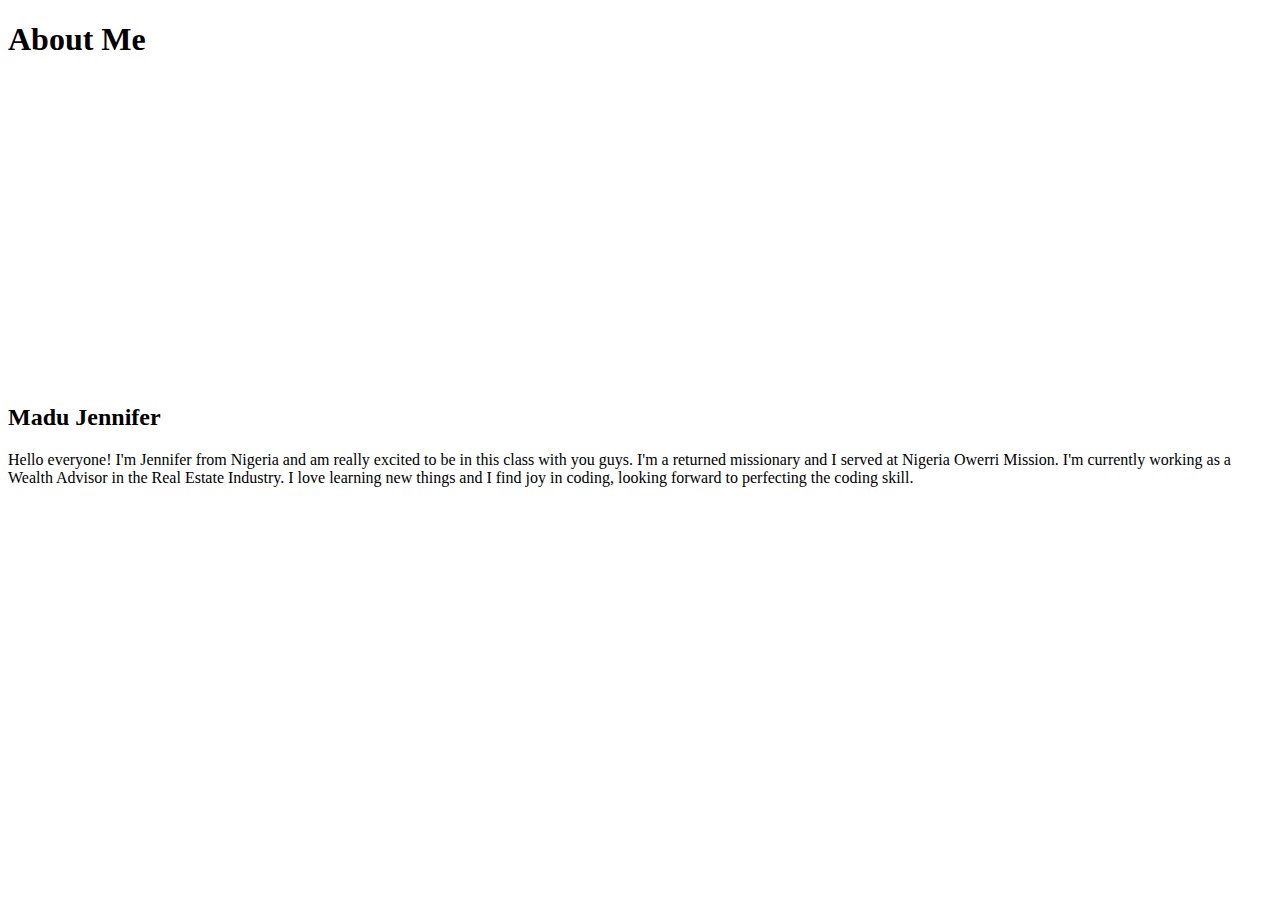
<file: aboutme/index.html>
<!DOCTYPE html>
<html lang="en">
<head>
    <title>Home page</title>
</head>
<body>
    <h1>About Me</h1>
    <img scr="images/me1.jpg" height="300px">
    <h2>Madu Jennifer</h2>
    <p>
        Hello everyone! I'm Jennifer from Nigeria and am really excited to be in this class with you guys.
         I'm a returned missionary and I served at Nigeria Owerri Mission. I'm currently working as a Wealth Advisor 
         in the Real Estate Industry. I love learning new things and I find joy in coding, looking forward to 
         perfecting the coding skill. </p>
    
</body>
</html>
</file>
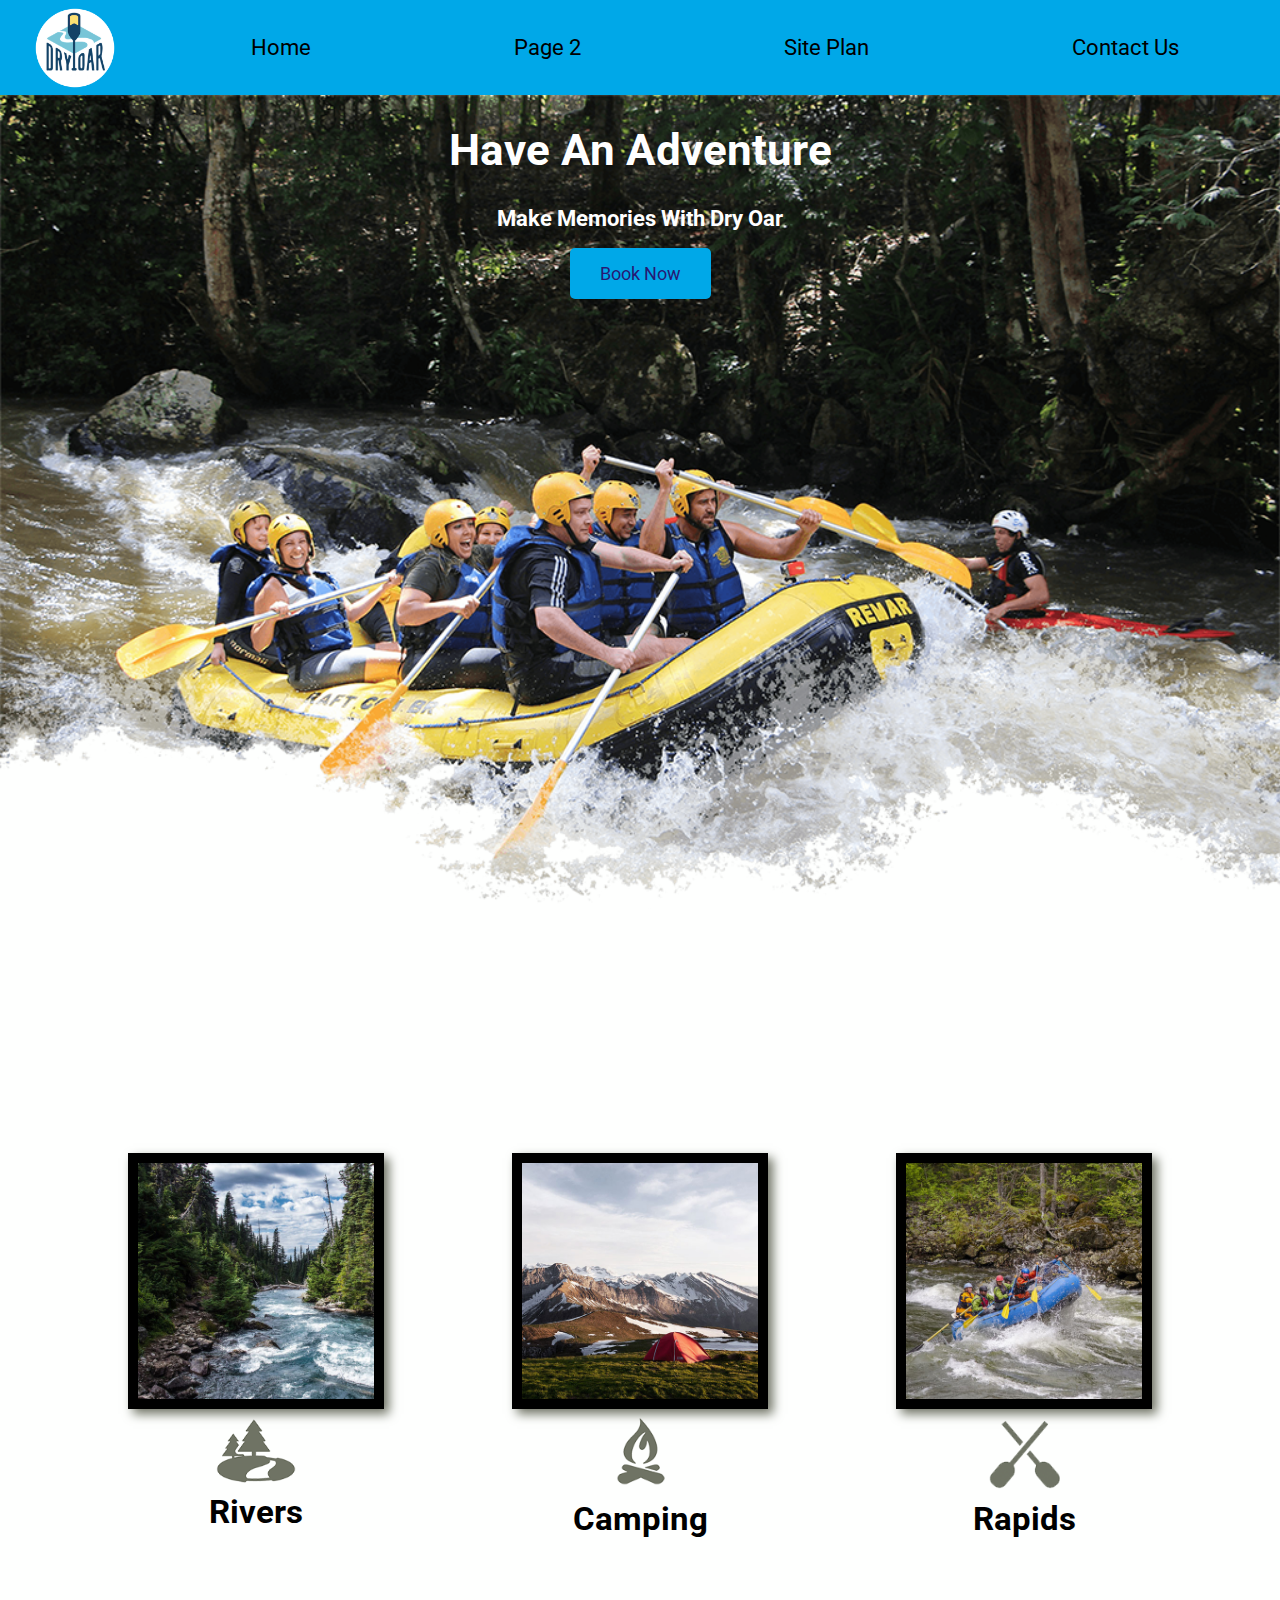
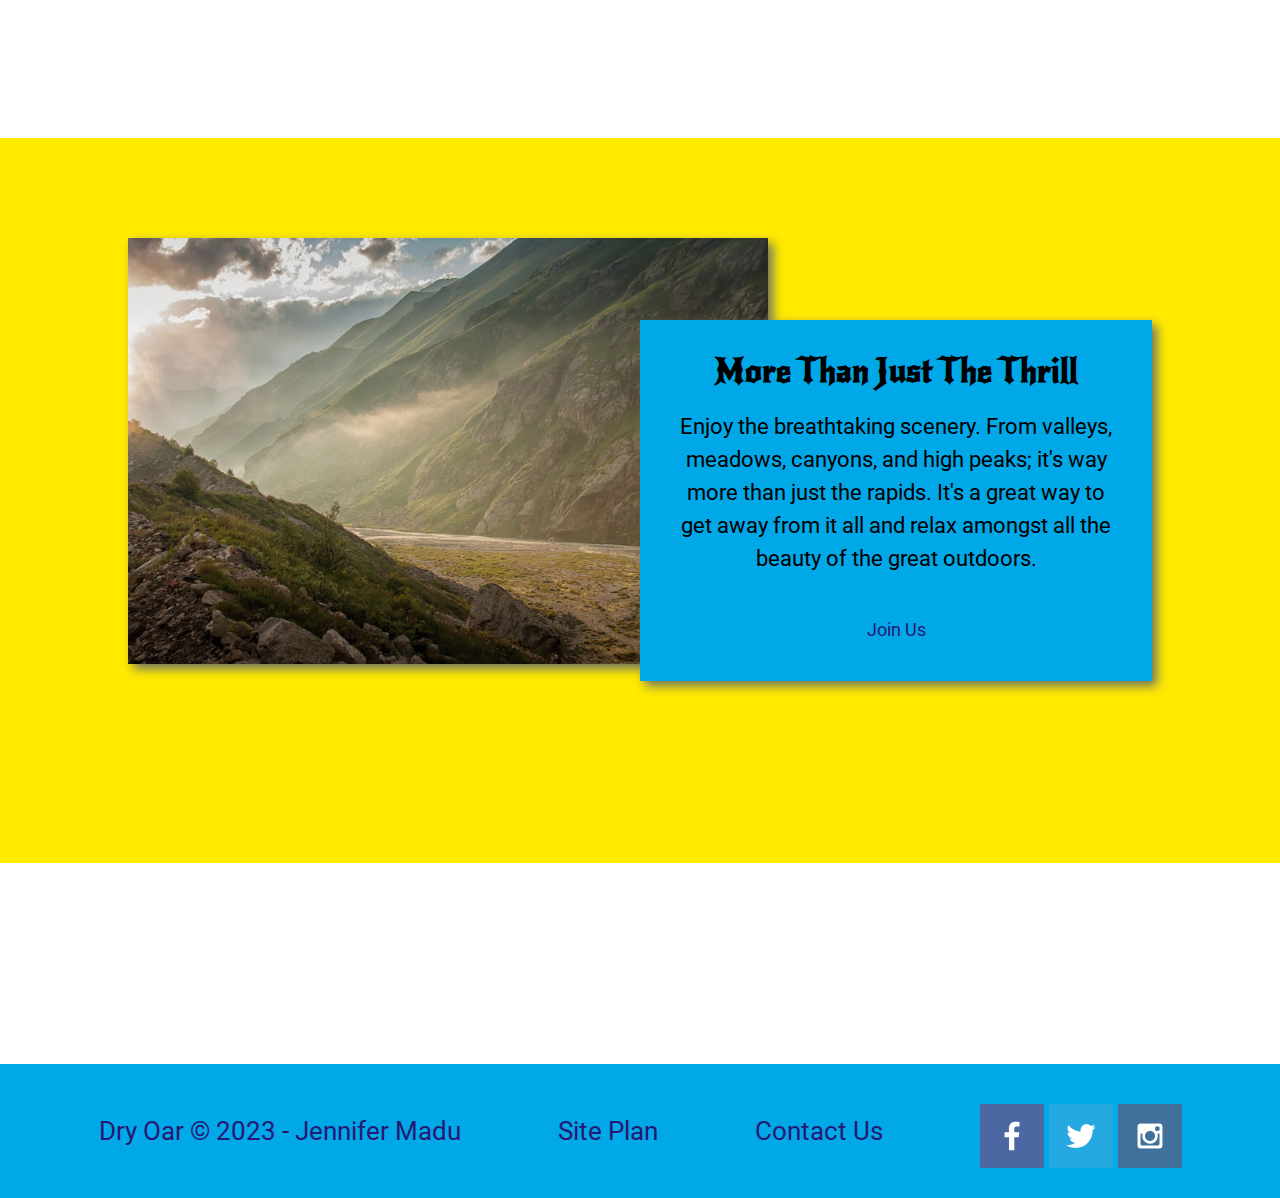
<file: wwr/index.html>
<!DOCTYPE html>
<html lang="en">
<head>
    <meta charset="UTF-8">
    <meta name="viewport" content="width=device-width, initial-scale=1.0">
    <link rel="stylesheet" href="styles/style.css">
    <title>Whitewater Rafting Vacations| Dry Oar Boating| Home</title>
</head>


<body>
    <div id="content">

    <header>
        <a id="logo_link" href="index.html">
            <img class="logo" src="images/logo.png" alt="Dry Oar Logo">
        </a>
        <nav>
            <a href="index.html">Home</a>
            <a href="#">Page 2</a>
            <a href="site-plan-rafting.html">Site Plan</a>
            <a href="contactus.html">Contact Us</a>
        </nav>
    </header>
    <div id="hero">
        <div id="hero-box">
            <img id="hero-img" src="images/hero.png" alt="People enjoying White water rafting">
        </div>
        <section id="hero-msg">
            <h1 class="home-tittle">Have An Adventure</h1>
            <h4>Make Memories With Dry Oar </h4>
            <div class='button-box'>
                <a class='book' href="contactus.html">Book Now</a>
            </div>
        </section>
    </div>

    <main class="home-grid">
        <section class="rivers-card">
            <img class="card-img" src="images/rivers.jpg" alt="river in forest">
            <img class="icon" src="images/river_icon.png" alt="river icon">
            <h2>Rivers</h2>
        </section>
        <section class="camping-card">
            <img class="card-img" src="images/camping.jpg" alt="tent in mountains">
            <img class="icon" src="images/fire_icon.png" alt="fire icon">
            <h2>Camping</h2>
        </section>
        <section class="rapids-card">
            <img class="card-img" src="images/rapids.jpg" alt="rafting boat">
            <img class="icon" src="images/oars.png" alt="oars icon">
            <h2>Rapids</h2>
        </section>
        <div id="background"></div>
        <img class="mountains" src="images/mountains.jpg" alt="Misty mountains">
        <section class="msg">
            <h2>More Than Just The Thrill</h2>
            <p>Enjoy the breathtaking scenery. From valleys, meadows, canyons, and high peaks; it's way more than just the rapids. It's a great way to get away from it all and relax amongst all the beauty of the great outdoors. </p>
            <a class='join' href="rivers.html">Join Us</a>
        </section>
    </main>

    <footer>
        <p>Dry Oar &copy; 2023 - Jennifer Madu</p>
        <p><a href="site-plan-rafting.html">Site Plan</a></p>
        <p><a href="contactus.html">Contact Us</a></p>
        <div class="social">
            <a href="https://facebook.com" target="_blank">
                <img src="images/facebook.png" alt="fb icon">
            </a>
            <a href="https://twitter.com" target="_blank">
                <img src="images/twitter.png" alt="twitter icon">
            </a>
            <a href="https://instagrm.com" target="_blank">
                <img src="images/instagram.png" alt="instagram icon">
            </a>
        </div>
    </footer>
    </div>
</body>
</html>
</file>
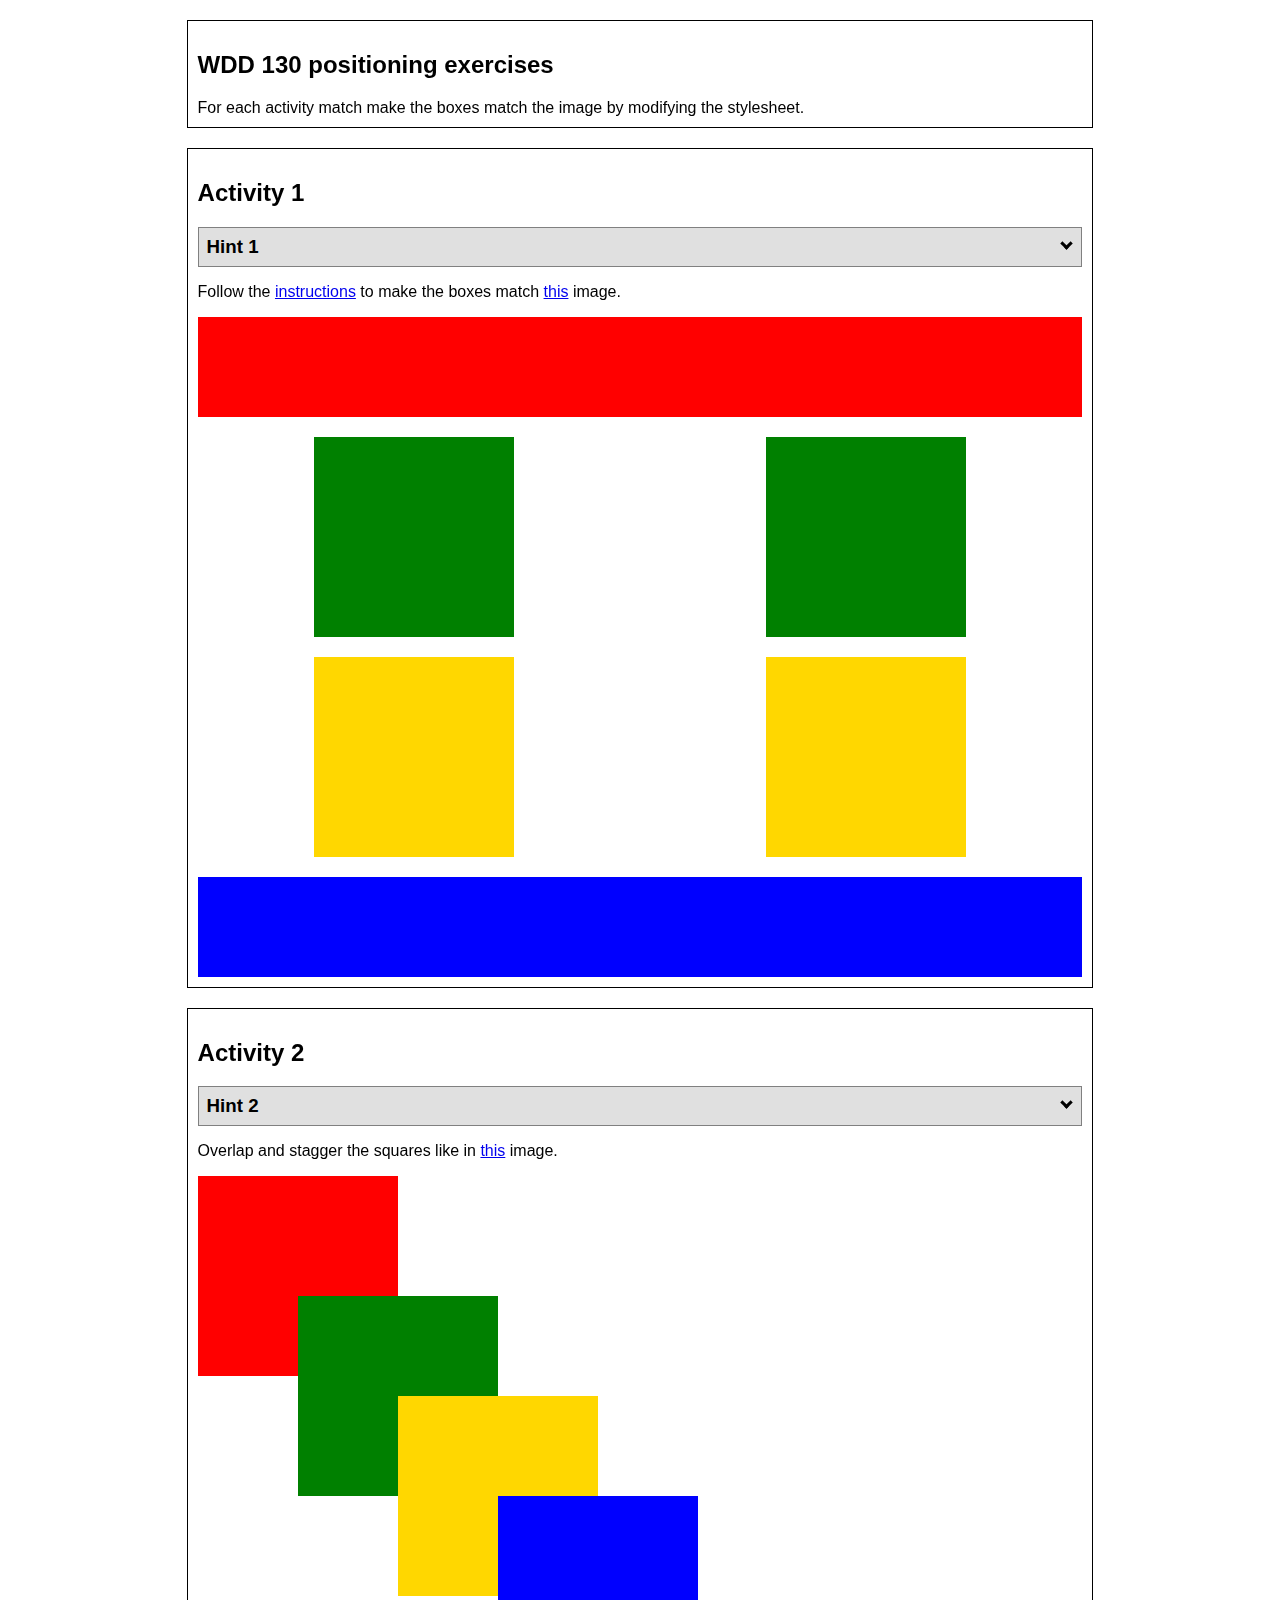
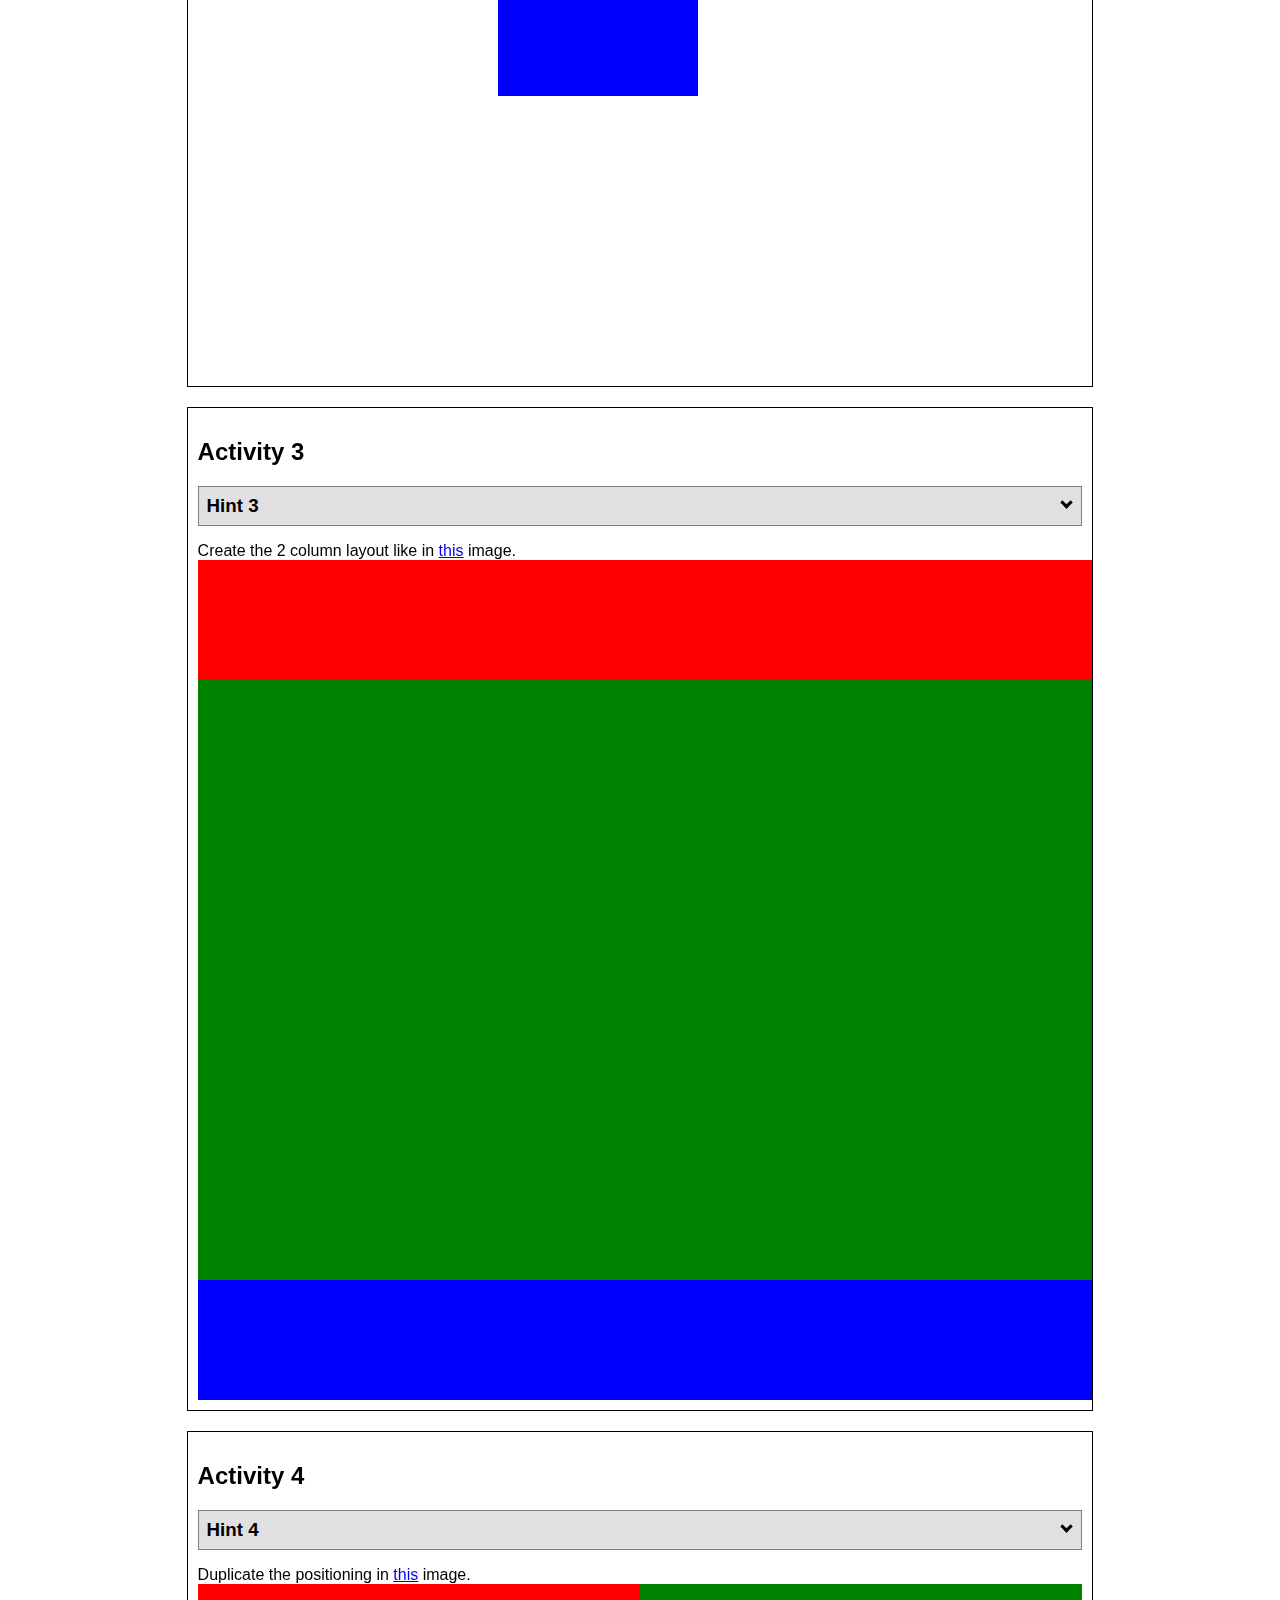
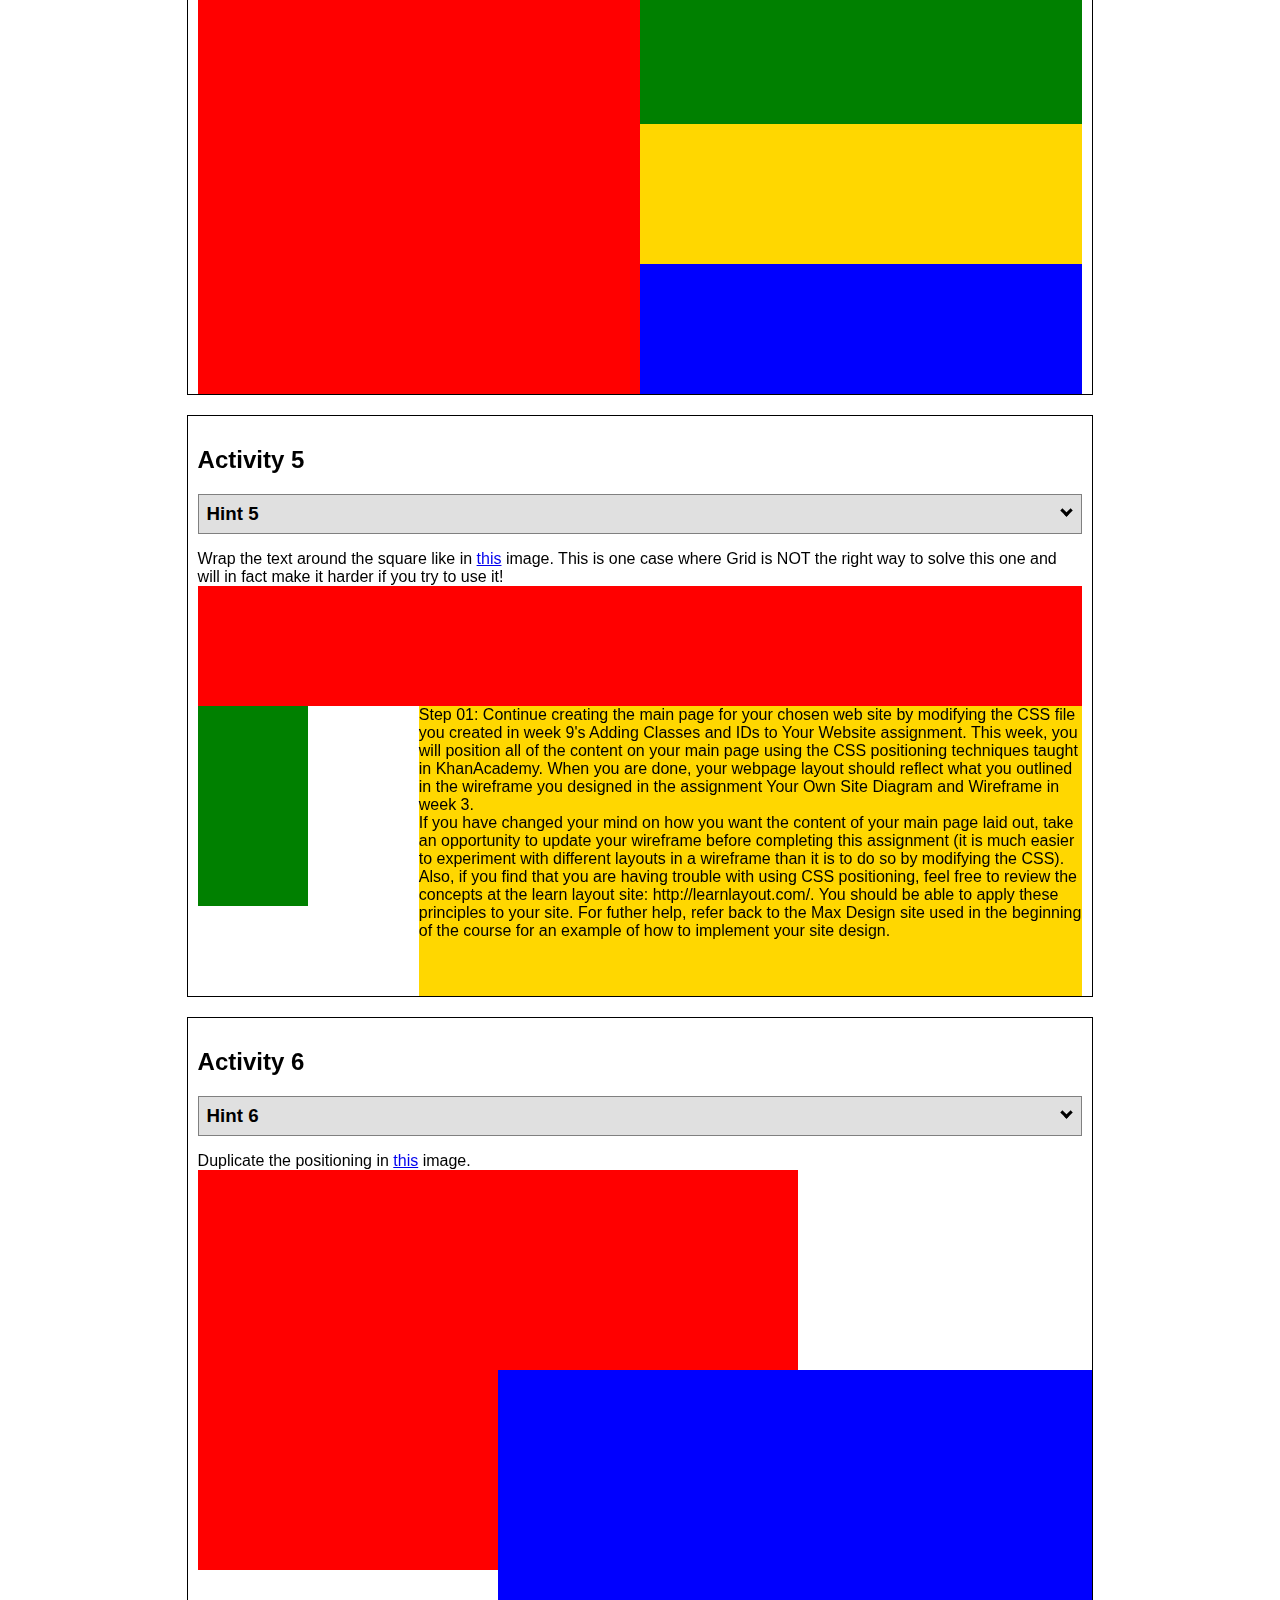
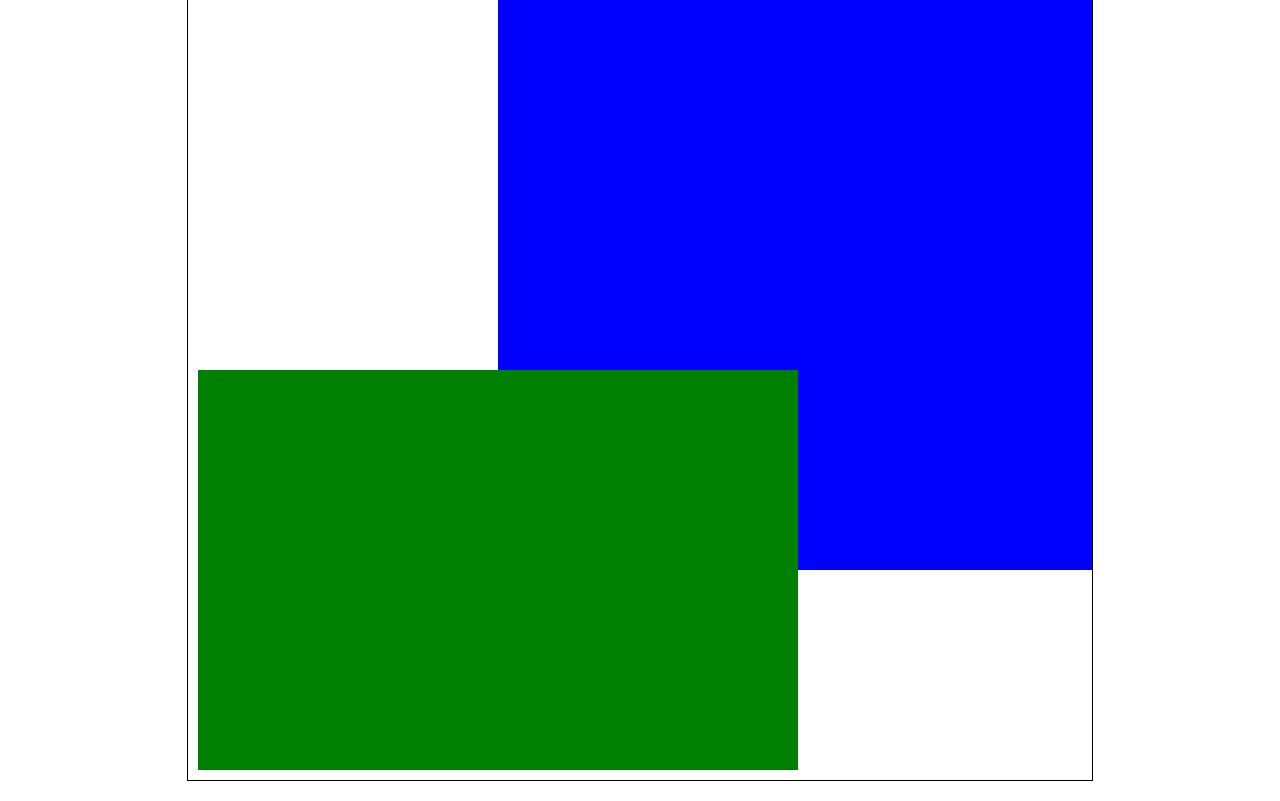
<file: positioning.html>
<!DOCTYPE html>
<html lang="en">
  <head>
    <!-- HTML - Name: positioning.html -->
    <title>Positioning Activity</title>
    <link rel="stylesheet" type="text/css" href="positionstyles.css" />
  </head>
  <body>
    <div class="activity">
      <h2>WDD 130 positioning exercises</h2>
      For each activity match make the boxes match the image by modifying the stylesheet.</div>
    <div class="activity">
      <h2>Activity 1</h2>
      <section class="hint"><input type="checkbox" ><i></i> <h3>Hint 1</h3><div><p>Check out the <a href="https://byui-wdd.github.io/wdd130/activities/w06-css-positioning.html" target="_blank">activity instructions</a> in Ilearn!</p></div></section>
      <p>Follow the <a href="https://byui-wdd.github.io/wdd130/activities/w06-css-positioning.html" target="_blank">instructions</a> to make the boxes match  <a href="https://byui-wdd.github.io/wdd130/images/example1.png" target="_blank">this</a> image.</p>
      <div class="content1" >
        <div class="red1" ></div>
        <div class="green1" ></div>
        <div class="green1" ></div>
        <div class="yellow1"></div>
        <div class="yellow1"></div>
        <div class="blue1"></div>
      </div>
    </div>
    <div class="activity">
      <h2>Activity 2</h2>
      <section class="hint"><input type="checkbox" > <h3>Hint 2</h3><i></i><div>
      <ul>
      <li>grid-template-columns: 50px 50px 50px 50px 50px </li></ul></div></section>
      <p>Overlap and stagger the squares like in <a href="https://byui-wdd.github.io/wdd130/images/example2.png" target="_blank">this</a> image.</p>
      <div class="content2" >
        <div class="red2" ></div>
        <div class="green2" ></div>
        <div class="yellow2"></div>
        <div class="blue2"></div>
      </div>
    </div>
    <div class="activity">
      <h2>Activity 3</h2>
      <section class="hint"><input type="checkbox" > <h3>Hint 3</h3><i></i><div><p>This one is going to be best solved with CSS Grid. Remember to make the boxes the right width first...then start moving them around. </p><h4>Properties used:</h4><ul><li>display:grid;</li><li>grid-template-columns:</li><li>grid-column-gap:</li>
        <li>grid-column:</li>  </ul></div></section>
      Create the 2 column layout like in <a href="https://byui-wdd.github.io/wdd130/images/example3.png" target="_blank">this</a>  image.
      <div class="content3" >
        <div class="red3" ></div>
        <div class="green3" ></div>
        <div class="yellow3"></div>
        <div class="blue3"></div>
      </div>
    </div>
    <div class="activity">
      <h2>Activity 4</h2>
      <section class="hint"><input type="checkbox" > <h3>Hint 4</h3><i></i><div><p>For the others we have been primarily concerned with width. For this one you will need to adjust height as well. </p><h4>Properties used:</h4><ul><li>display:grid;</li><li>grid-template-columns:</li><li>grid-row:</li></ul></div></section>
      Duplicate the positioning in <a href="https://byui-wdd.github.io/wdd130/images/example4.png" target="_blank">this</a> image. 
      <div class="content4" >
        <div class="red4" ></div>
        <div class="green4" ></div>
        <div class="yellow4"></div>
        <div class="blue4"></div>
      </div>
    </div>

    <div class="activity">
      <h2>Activity 5</h2>
      <section class="hint"><input type="checkbox" > <h3>Hint 5</h3><i></i><div><p>Grid is <strong>not</strong> the right way to do this.  In fact there is only one way to really do that...and that is with float. Remember that we float the thing we want the text to wrap around.  Also remember to start by making all the shapes the right size and shape.</p><h4>Properties used:</h4><ul><li>float: left;</li></ul></div></section>
      Wrap the text around the square like in <a href="https://byui-wdd.github.io/wdd130/images/example5.png" target="_blank">this</a> image. This is one case where Grid is NOT the right way to solve this one and will in fact make it harder if you try to use it!
      <div class="content5" >
        <div class="red5" ></div>
        <div class="green5" ></div>
        <div class="yellow5">Step 01: Continue creating the main page for your chosen web site by modifying the CSS file you created in week 9's Adding Classes and IDs to Your Website assignment. This week, you will position all of the content on your main page using the CSS positioning techniques taught in KhanAcademy. When you are done, your webpage layout should reflect what you outlined in the wireframe you designed in the assignment Your Own Site Diagram and Wireframe in week 3. <br />
          If you have changed your mind on how you want the content of your main page laid out, take an opportunity to update your wireframe before completing this assignment (it is much easier to experiment with different layouts in a wireframe than it is to do so by modifying the CSS). Also, if you find that you are having trouble with using CSS positioning, feel free to review the concepts at the learn layout site: http://learnlayout.com/. You should be able to apply these principles to your site. For futher help, refer back to the Max Design site used in the beginning of the course for an example of how to implement your site design.</div>
        <div class="blue5"></div>
      </div>
    </div>
    <div class="activity">
      <h2>Activity 6</h2>
      <section class="hint"><input type="checkbox" > <h3>Hint 6</h3><i></i><div><p>This one is all about visualizing the grid behind the layout. If you are having a hard time doing that first: all the sizes are even multiples of 100, and second here is another example with the lines drawn: <a href="https://byui-wdd.github.io/wdd130/images/example6-hint.png" target="_blank">example 6 with lines</a>. For this one you will find it easiest if you use px for the column width. You can also use <kbd>z-index</kbd> to control the element layering.    </p><h4>Properties used:</h4><ul><li>display:grid;</li><li>grid-template-columns:</li><li>grid-column:</li><li>grid-row:</li><li><a href="https://www.w3schools.com/cssref/pr_pos_z-index.asp" target="_blank">z-index:</a></li></ul></div></section>
      Duplicate the positioning in <a href="https://byui-wdd.github.io/wdd130/images/example6.png" target="_blank">this</a> image.
      <div class="content6" >
        <div class="red6" ></div>
        <div class="green6" ></div>
        <div class="yellow6"></div>
        <div class="blue6"></div>
      </div>
    </div>
  </body>
</html>
</file>
<file: wwr/styles/style.css>
@import url('https://fonts.googleapis.com/css2?family=New+Rocker&family=Roboto&display=swap');

#content {
    max-width: 1600px;
    margin: 0 auto;
}

nav a {
    text-align: center;
    color: black;
    text-decoration: none;
    padding: 35px;
}

#hero {
    display: grid;
    grid-template-columns: 1fr 3fr 1fr;
}

#hero-box {
    grid-column: 1/4;
    grid-row: 1/3;
}

#hero-msg {
    grid-column: 2/3;
    grid-row: 1/2;
}

#hero-msg h1, #hero-msg h4 {
    text-align: center;
    color: white;
}
#hero-img {
    width: 100%;
}

.button-box {
    text-align: center;
}

main section {
    text-align: center;
}

main section img {
    box-sizing: border-box;
}

#background {
    height: 725px;
    background-color:#ffea00;
    grid-column: 1/11;
    grid-row: 4/9;
}

body {
    background-color: #fefffe;
    font-family: Roboto, Helvetica, sans-serif;
    font-size: 22px;
    margin: 0;
    padding: 0;

}

header { 
    display: grid;
    grid-template-columns: 150px auto;
    background-color: #00a8e8;
}

nav {
    display: flex;
    justify-content: space-around;
}

nav a:hover {
    background-color: #271873 ;
    color: #fefffe;
}

.book, .join {
    background-color: #00a8e8;
    color: #271873;
    text-decoration: none;
    font-size: 18px;
    padding: 15px 30px;
    margin: 50px;
    border-radius: 5px;
}
.book:hover, .join:hover {
    background-color: #00a8e8;
    color: #fefffe;
}
.msg {
    background-color: #00a8e8;
    line-height: 1.5em;
    padding: 35px;
    grid-column: 6/10;
    grid-row: 6/7;
    box-shadow: 5px 5px 10px #6f7364;
}
footer {
    display: flex;
    justify-content: space-around;
    align-items: center;
    padding: 25px 50px;
    margin-top: 200px;
    background-color: #00a8e8;
    color: #271873
    
}

footer .social img {
    padding-top: 15px;
}
footer p {
    font-size: 1.2em;
}

footer a {
    color: #271873;
    text-decoration: none;
}

footer p a:hover {
    text-decoration: underline;
}

footer a:hover {
    color: #fefffe;
}

.home-title {
    color: #fefffe;
    font-family: 'New Rocker', 'Bradley Hand', sans-serif;
    font-size: 2em;
    margin-top: 10px;
}

h2 {
    margin: 0;
}

h4 {
    color: black;
}
.msg h2 {
    color: black;
    font-family: 'New Rocker', 'Bradley Hand', sans-serif;
}
.msg p {
    color: black;
    padding-bottom: 15px;
   
   
}
.logo {
    width: 80px;
}
.icon {
    width: 80px;
}

#logo_link {
    padding-top: 5px;
    justify-self: center;
    align-self: center;
}

.rivers-card, .camping-card, .rapids-card {
    margin: 200px 0;
}

.card-img {
    border: 10px solid black;
    transition: transform .5s;
    box-shadow: 5px 5px 10px #6f7364;
}
.card-img:hover {
    opacity: .6;
    transform: scale(1.1);
}

.mountains {
    margin-top: 100px;
    margin-bottom: 200px;
    grid-column: 2/7;
    grid-row: 5/8;
    box-shadow: 5px 5px 10px #6f7364;
}

.home-grid {
    display: grid;
    grid-template-columns: 1fr 1fr 1fr 1fr 1fr 1fr 1fr 1fr 1fr 1fr;

}

.card-img, .mountains {
    width: 100%;
}

.rapids-card {
    grid-column: 8/10;
    grid-row: 2/3;
}
.camping-card {
    grid-column: 5/7;
    grid-row: 2/3;
}
.rivers-card {
    grid-column: 2/4;
    grid-row: 2/3;
}

@media screen and (max-width: 900px) {
    #hero, .home-grid {
        display: block;
        height: auto;
    }
    nav, footer {
        flex-direction: column;
    }
    nav a {
        display: block;
        padding: 15px;
    }
    #hero {
        margin-top: 0;
    }
    #hero-msg {
        margin-top: 0;
    }
    #hero-msg h4 {
        display: none;
    }
    #hero-msg h1 {
        color: #6f7364;
    }
    .home-title {
        font-size: 25px;
    }
    .rivers-card, .camping-card, .rapids-card { 
        margin: 50px auto;
        width: 60%;
    }
    #background {
        display: none;
    }
    .mountains, .msg {
        width: 80%;
        display: block;
        margin: 0 auto;
    }
    footer {
        margin-top: 25px;
    }
}
</file>
<file: positionstyles.css>
/* CSS - Name: "positionstyles.css" */
/* Activity 1 styles */


.content1 {
    /* This is the parent of the activity 1 boxes. */
    display: grid;
    grid-template-columns: 1fr 1fr;
    justify-items: center;
    gap: 20px;
 }

  .red1 { 
    width: 100%; 
    height: 100px; 
    background-color: red; 
    grid-column: 1/3;
  
  } 
  .green1 {
    width: 200px; 
    height: 200px; 
    background-color: green; 
  
  } 
  .yellow1 {
    width: 200px; 
    height: 200px; 
    background-color: gold; 
  } 
  .blue1 {
    width: 100%; 
    height: 100px; 
    background-color: blue; 
    grid-column: 1/3;
  } 
  /* Activity 2 styles */ 
  .content2 {
    /* This is the parent of the activity 2 boxes. */
    display: grid;
  }

  .red2 {
    width: 200px; 
    height: 200px; 
    background-color: red; 
  } 
  .green2 { 
    width: 200px; 
    height: 200px; 
    background-color: green; 
    position: relative;
    top: -80px;
    left: 100px;
  } 

  .yellow2 {
    width: 200px; 
    height: 200px; 
    background-color: gold; 
    position: relative;
    top: -180px;
    left: 200px;
  } 

  .blue2 {
    width: 200px; 
    height: 200px; 
    background-color: blue;
    position: relative;
    top: -280px;
    left: 300px; 
  } 

  /* Activity 3 styles */ 
  .content3 {
    /* This is the parent of the activity 3 boxes. */
    display: grid;
    grid-template-columns: 1fr;

  }
  .red3 {
    width: 100%; 
    height: 120px; 
    background-color: red; 
    grid-column: 1/3;
  } 
  .green3 {
    width: 1300px; 
    height: 600px; 
    background-color: green;
  } 
  .yellow3 {
    width: 1300px; 
    height: 600px; 
    background-color: gold; 
  } 
  .blue3 {
    width: 100%;
    height: 120px; 
    background-color: blue; 
    grid-column: 1/3;
  } 
  /* Activity 4 styles */ 
  .content4 {
    /* This is the parent of the activity 4 boxes. */
    display: grid;
    grid-template-columns: 1fr 1fr;
    height: 400px;
  }
  .red4 {
    width: 100%; 
    height: 100%; 
    background-color: red; 
    grid-column: 1/2;
    grid-row: 1/5;
  } 
  .green4 {
    width: 100%; 
    height: 140px; 
    background-color: green;
    grid-column: 2/3;
    
  } 
  .yellow4 {
    width: 100%; 
    height: 140px; 
    background-color: gold; 
    grid-row: 2/4;
    grid-column: 2/3;

  } 
  .blue4 {
    width: 100%; 
    height: 140px; 
    background-color: blue; 
    grid-row: 4/5;
    grid-column: 2/3;
  } 
  /* Activity 5 styles */ 
  .content5 {
    /* This is the parent of the activity 5 boxes. */
    height: 400px;
    display: grid;
    grid-template-columns: 1fr 2fr 1fr;
    grid-template-rows: 120px 150px 150px 120px;
  }
  .red5 { 
    width: 100%; 
    height: 120px; 
    background-color: red; 
    grid-column: 1/4
  } 

  .green5 { 
    width: 50%; 
    height: 200px; 
    background-color: green; 
  
  } 
  .yellow5 {
    width: 100%; 
    height: 300px; 
    background-color: gold; 
    grid-column: 2/4;
    grid-row: 2/4;
  
  } 
  .blue5 {
    width: 100%; 
    height: 120px; 
    background-color: blue;
    grid-column: 1/4; 
  } 
  /* Activity 6 styles */ 
  .content6 {
    /* This is the parent of the activity 6 boxes. */
    display: grid;
    grid-template-columns: 1fr 1fr 1fr 1fr 1fr 1fr;
  }

  .red6 {
    width: 600px; 
    height: 400px; 
    background-color: red; 
    grid-column: 1/5;
    grid-row: 1/3;
    z-index: -1;
    
  } 
  .green6 {
    width: 600px; 
    height:400px; 
    background-color: green;
    grid-column: 1/3;
    grid-row: 5/7;
  }

  .yellow6 {
    width: 600px; 
    height:700px; 
    background-color: gold; 
    grid-column: 5/7;
    grid-row: 3/7;
  } 

  .blue6 {
    width: 1200px; 
    height: 800px; 
    background-color: blue; 
    grid-column: 2/6;
    grid-row: 2/6;
    z-index: -1;
  } 
  
  
  /* Do not make any changes below here */
  .activity {
    width: 70%; 
    margin: 20px auto; 
    font-family: Arial, sans-serif; 
    border: 1px solid black; 
    padding: 10px; 
    clear:both; 
    overflow: auto;
  } 
  
  .hint {
    border: 1px solid grey;
    background: #e0e0e0;
    padding: .5em;
    position: relative;
    margin: 1em 0;
  }
  .hint h3 {
    margin: 0;
  }
  .hint:hover {
    background: #d0d0d0;
  }
  .hint > div {
    display: none;
  }
  
  .hint input[type=checkbox] {
    position: absolute;
    width: 100%;
    height: 100%;
    opacity: 0;
    z-index: 1;
    cursor: pointer;
  }
  
  .hint input[type=checkbox]:checked ~ div {
    display: block;
  }
  
  .hint i {
    position: absolute;
    transform: translate(-6px, 0);
    margin-top: 16px;
    right: 10px;
    top: -3px;
  }
  .hint i:before, .hint i:after {
    content: "";
    position: absolute;
    background-color: black;
    width: 3px;
    height: 9px;
  }
  .hint i:before {
    transform: translate(2px, 0) rotate(45deg);
  }
  .hint i:after {
    transform: translate(-2px, 0) rotate(-45deg);
  }
  
  .hint input[type=checkbox]:checked ~ i:before {
    transform: translate(-2px, 0) rotate(45deg);
  }
  .hint input[type=checkbox]:checked ~ i:after {
    transform: translate(2px, 0) rotate(-45deg);
  }
  .hint a {
    position: relative;
    z-index: 1;
  }
</file>
